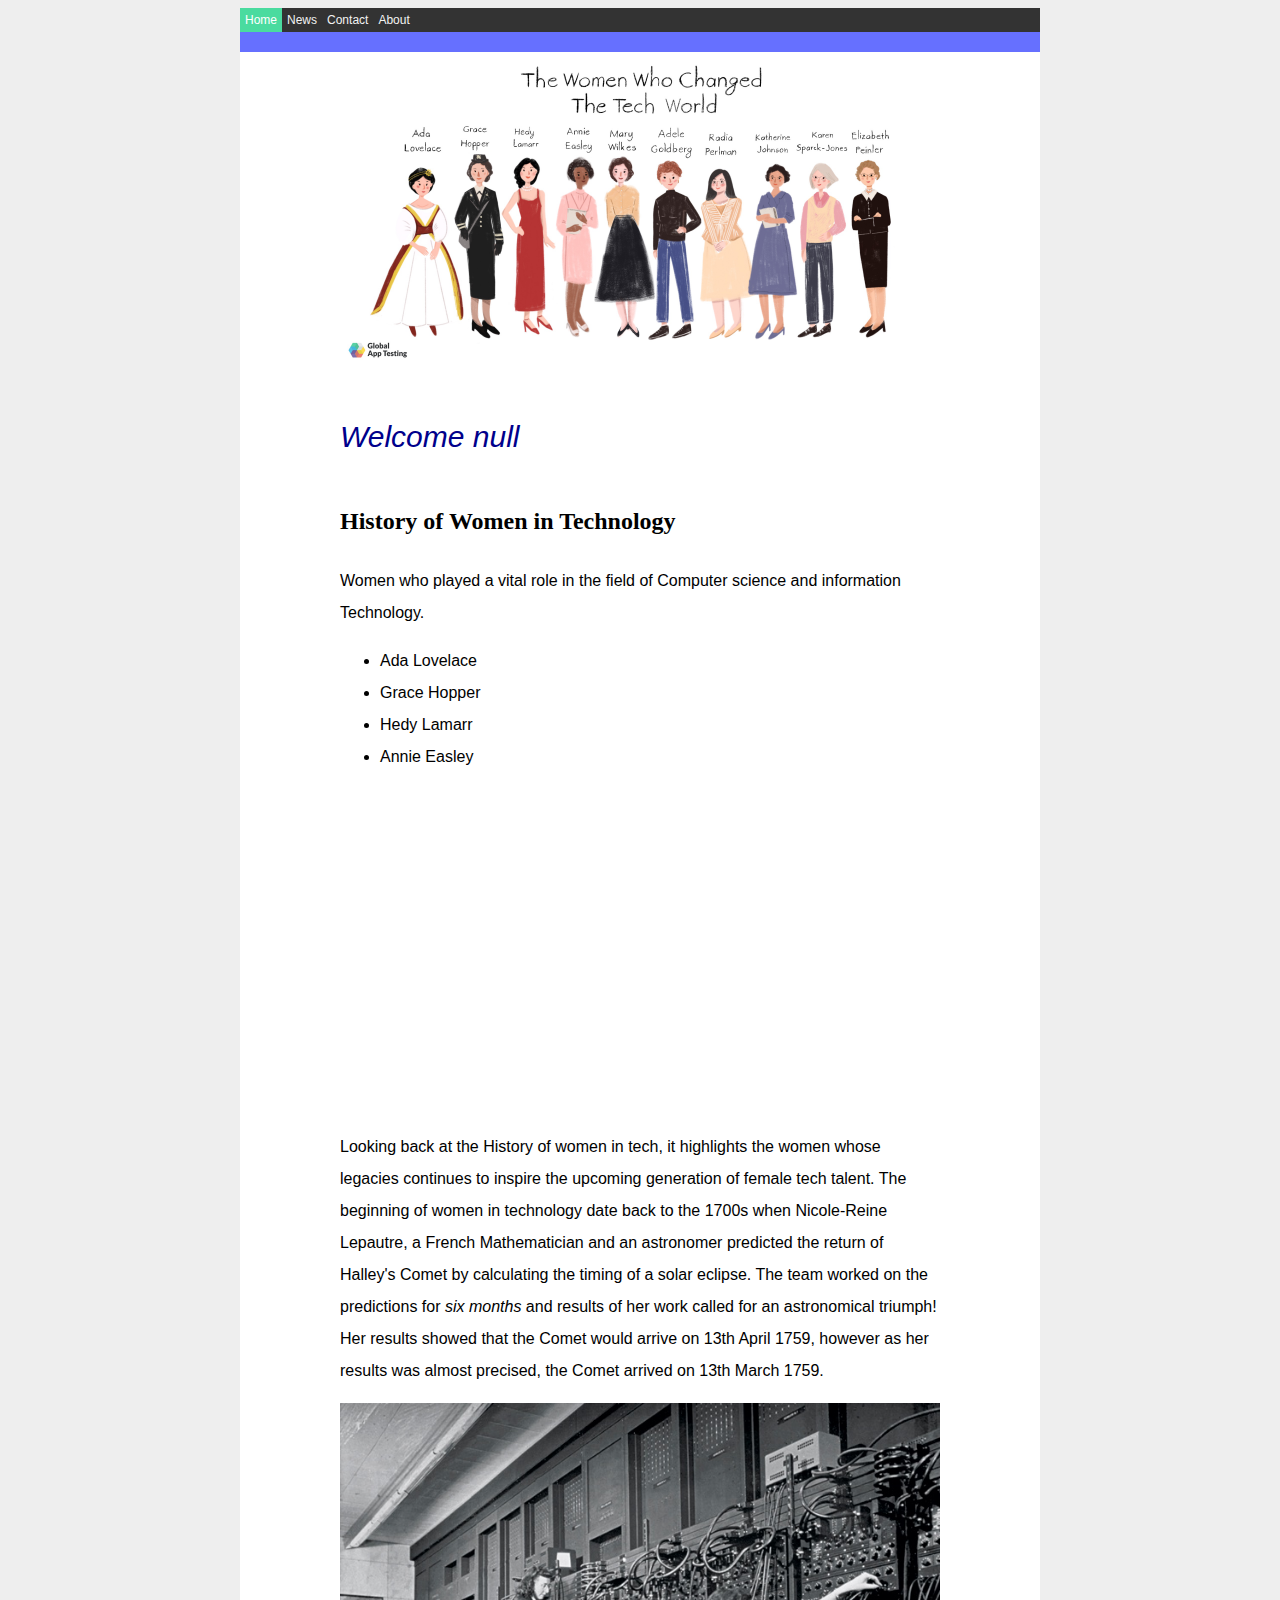
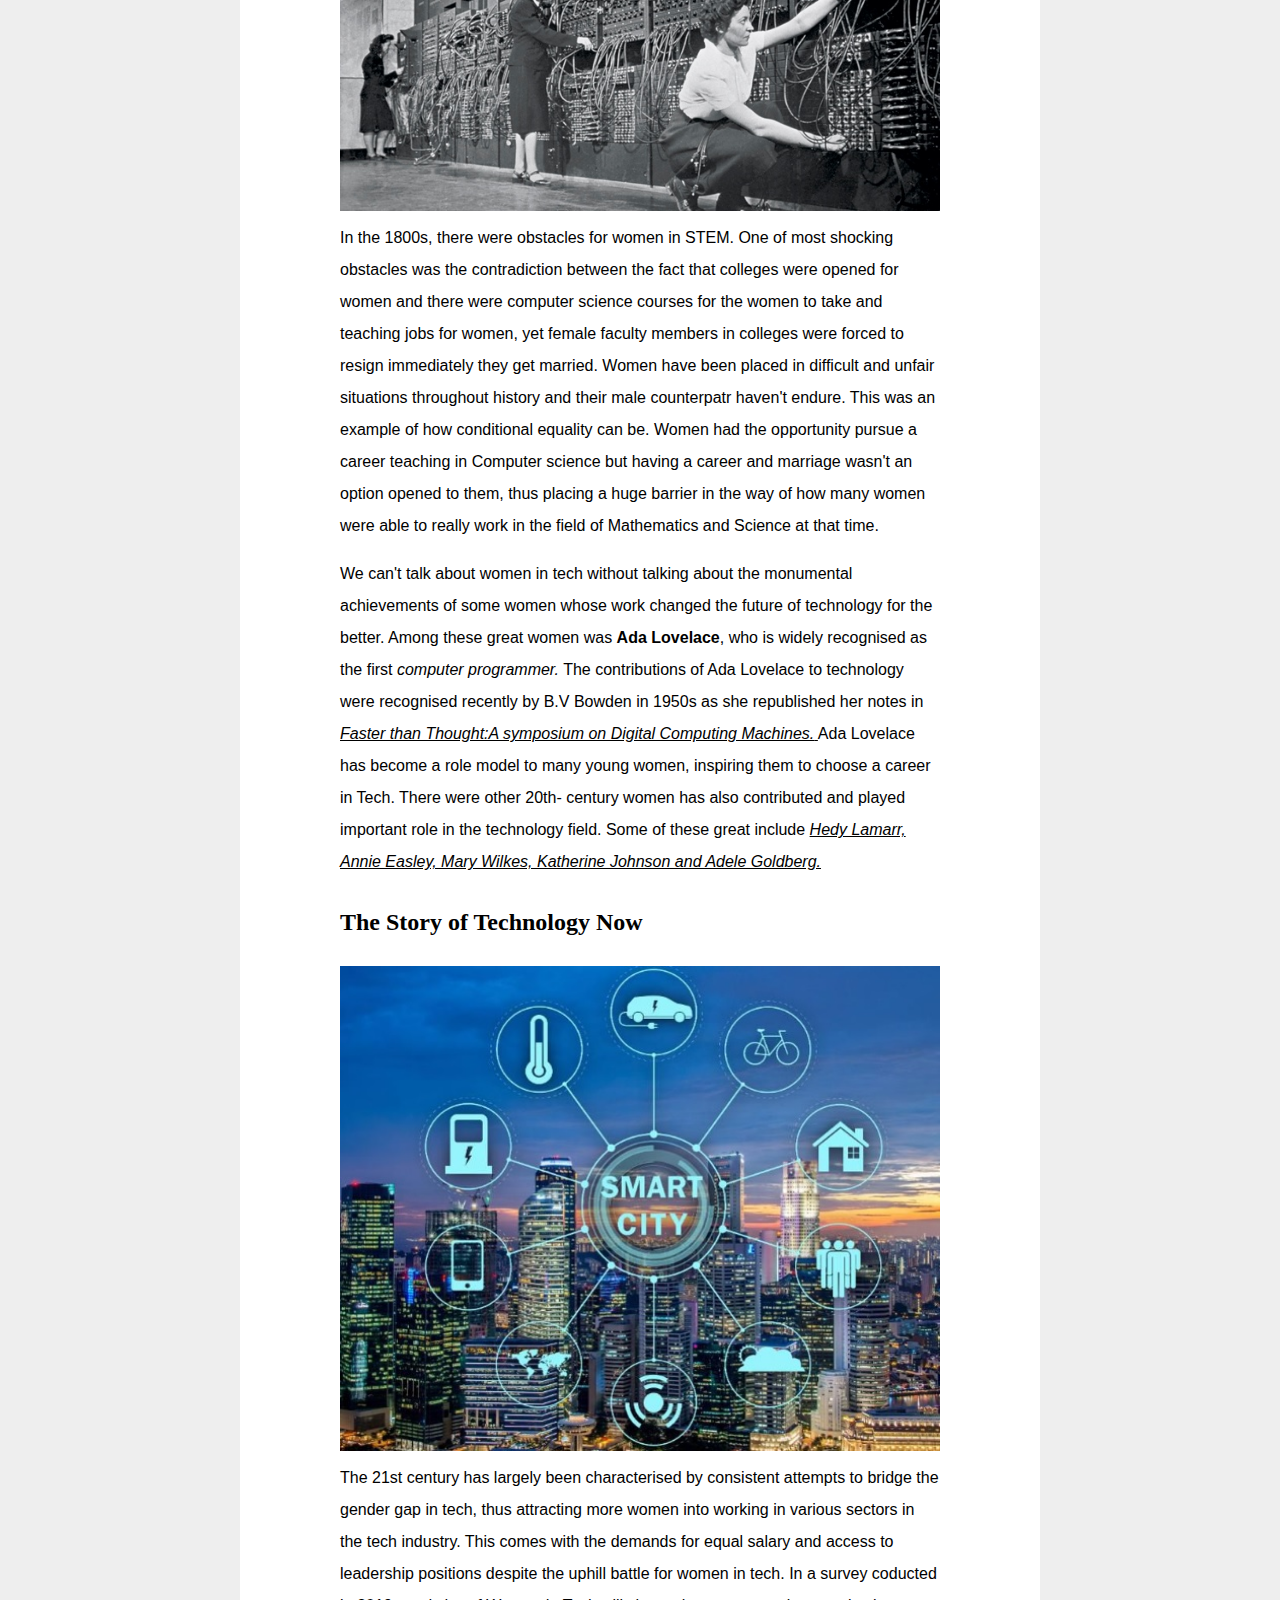
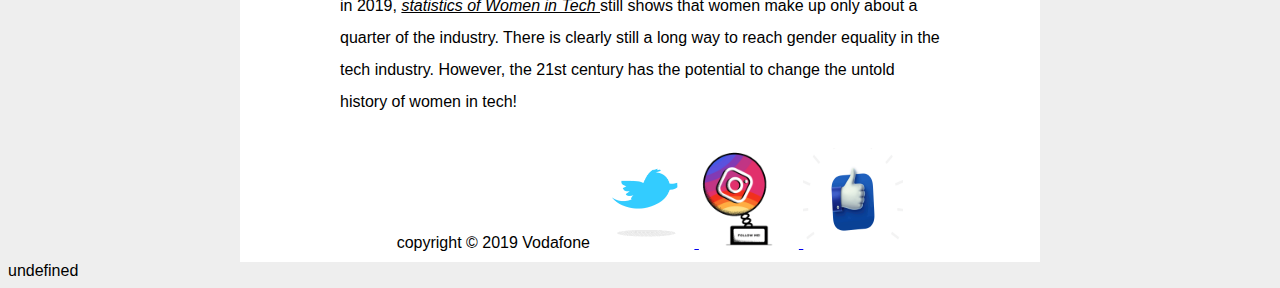
<file: My First Website/index.html>
<!DOCTYPE html>
<html>
    <head>
        <title>womenintech</title>
        <link rel="stylesheet" href="css/css.css" type="text/css" />                     
    </head>
    <body>
        
        <div id="wrapper">
            <div class="topnav">
                <a class="active" href="C:/Users/HP/Desktop/Coding/index.html" target="_blank">Home</a>
                <a href="#news">News</a>
                <a href="#contact">Contact</a>
                <a href="#about">About</a>
            </div>
            <div>
                <h1 id="header"> Women who changed the World Tech </h1> 
            </div>
            <div id="main">
                <img src="img/wit.png" height="100%" width="100%"> 

                <p id="demo" style="color: darkblue; font-size: 30px; font-style: italic;">
                    
                </p>
                <h2>History of Women in Technology</h2>
                <p>Women who played a vital role in the field of Computer science and information Technology. </p>
                
                <ul>
                    <li>Ada Lovelace</li>
                    <li>Grace Hopper</li>
                    <li>Hedy Lamarr</li>
                    <li>Annie Easley</li>
                </ul>
                
                <iframe width="560" height="315" src="https://www.youtube.com/embed/HV2DqkXC1qI" frameborder="0" allow="accelerometer; autoplay; clipboard-write; encrypted-media; gyroscope; picture-in-picture" allowfullscreen></iframe>
                
                <p>Looking back at the History of women in tech, it highlights the women whose legacies continues to inspire the upcoming generation of female tech talent. The beginning of women in technology date back to the 1700s when Nicole-Reine Lepautre,
                    a French Mathematician and an astronomer predicted the return of Halley's Comet by calculating the timing of a solar eclipse. The team worked on the predictions for <i>six months</i> and results of her work called for an astronomical triumph! 
                Her results showed that the Comet would arrive on 13th April 1759, however as her results was almost precised, the Comet arrived on 13th March 1759. 
            </p>
                <img src = "img/wit2.jpg" height="100%" width="100%"> 
            
                <br/> In the 1800s, there were obstacles for women in STEM. One of most shocking obstacles was the contradiction between the fact that colleges were opened for women and there were computer science courses for the women to take and teaching jobs for women, yet female faculty members in colleges 
                were forced to resign immediately they get married. Women have been placed in difficult and unfair situations throughout history and their male counterpatr haven't endure. This was an example of how conditional equality can be. Women had the opportunity pursue a career teaching in Computer science but having a career and marriage wasn't an option opened to them, 
                thus placing a huge barrier in the way of how many women were able to really work in the field of Mathematics and Science at that time.
                <p> We can't talk about women in tech without talking about the monumental achievements of some women whose work changed the future of technology for the better. Among these great women was <b>Ada Lovelace</b>, who is widely recognised as the first <i>computer programmer.</i> The contributions of Ada Lovelace to technology were recognised recently by B.V Bowden in 1950s 
                as she republished her notes in <a href="http://www.computinghistory.org.uk/det/10719/Faster-Than-Thought-A-Symposium-on-Digital-Computing-Machines-1953/" target="_blank" style="color: black;" > <i>Faster than Thought:A symposium on Digital Computing Machines.</i> </a> Ada Lovelace has become a role model to many young women, inspiring them to choose a career in Tech.
                There were other 20th- century women has also contributed and played important role in the technology field. Some of these great include <a href="https://www.womenintech.co.uk/10-famous-women-technology-changed-world/" target="_blank" style="color: black;"> <i> Hedy Lamarr, Annie Easley, Mary Wilkes, Katherine Johnson and Adele Goldberg.</i> </a>  </p>
                <h2> The Story of Technology Now </h2>

                <p> <img src="img/tech1.jpg" height="100%" width="100%"> <br/> The 21st century has largely been characterised by consistent attempts to bridge the gender gap in tech,
                    thus attracting more women into working in various sectors in the tech industry. This comes with the 
                    demands for equal salary and access to leadership positions despite the uphill battle for women in tech.
                    In a survey coducted in 2019, <a href="https://www.womenintech.co.uk/women-technology-survey-2019" target="_blank" style="color: black;"> <i>statistics of Women in Tech </i></a>still shows that women make up only about a quarter of the industry. There is clearly still a long way to reach gender equality in the tech industry.
                    However, the 21st century has the potential to change the untold history of women in tech!
                </p>

                <p> 
               
 
                
                </p>
                <h2>  </h2>
                </div> 
            <div id="footer">
                copyright &copy; 2019 Vodafone
                <a href = "https://twitter.com/" target = "_blank">
                <img src="img/twitter.gif" width="100px" height="100px">
                </a>
                <a href = "https://www.instagram.com/" target = "_blank">
                <img src="img/instagram.gif" width="100px" height="100px">
                </a>
                <a href = "https://web.facebook.com/" target = "_blank" >
                <img src="img/facebook.gif" width="100px" height="100px">
                </a>
            </div>
        </div>
       
        
    </body>
    <script src="./js/app.js"></script> 
</html>
</file>
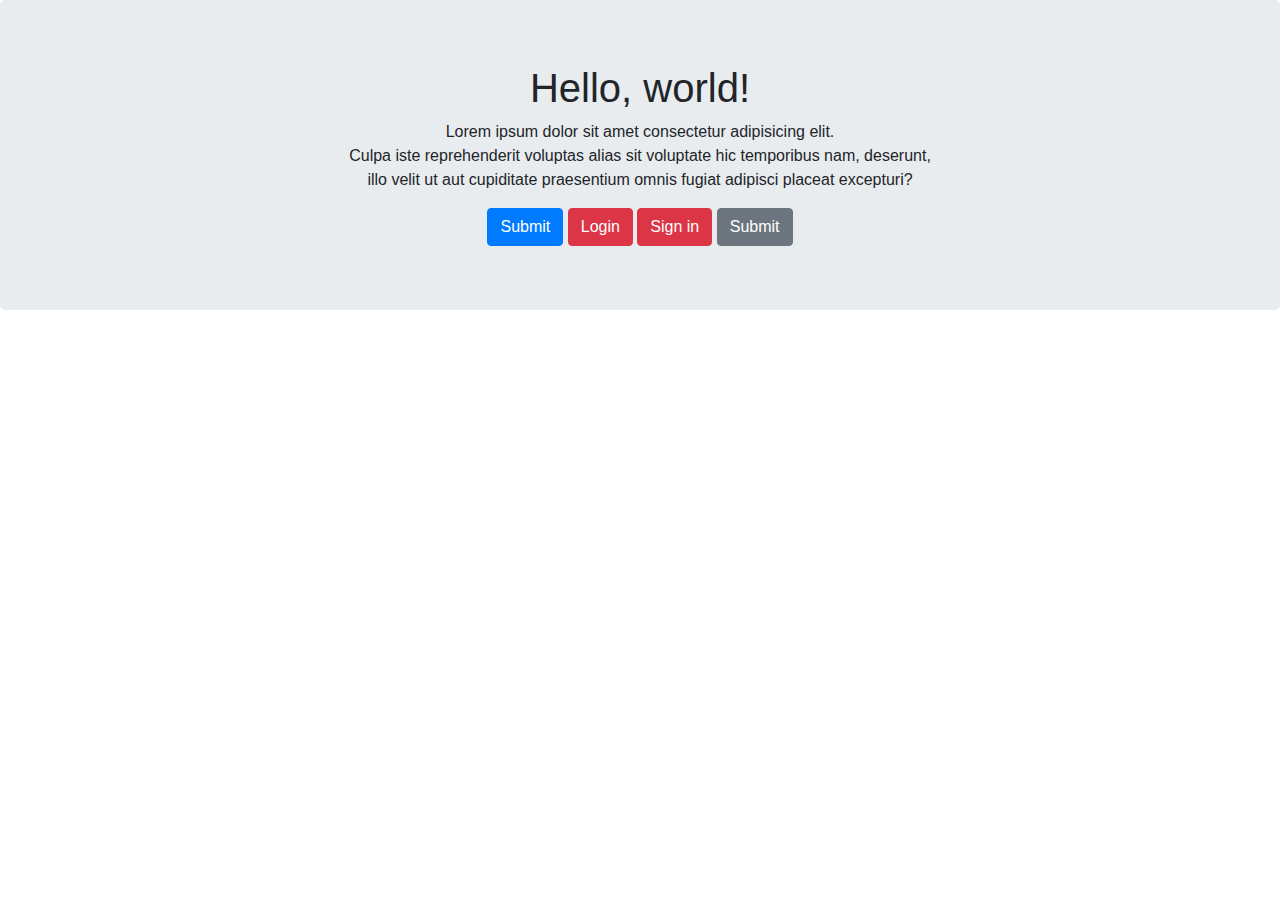
<file: My First Website/Bootstrap/index.html>
<!doctype html>
<html lang="en">
  <head>
    <!-- Required meta tags -->
    <meta charset="utf-8">
    <meta name="viewport" content="width=device-width, initial-scale=1, shrink-to-fit=no">

    <!-- Bootstrap CSS -->
    <link rel="stylesheet" href="https://maxcdn.bootstrapcdn.com/bootstrap/4.0.0/css/bootstrap.min.css" integrity="sha384-Gn5384xqQ1aoWXA+058RXPxPg6fy4IWvTNh0E263XmFcJlSAwiGgFAW/dAiS6JXm" crossorigin="anonymous">

    <title>Hello, world!</title>
  </head>
  <body>
      <div class= "jumbotron text-center">
    <h1>Hello, world!</h1>
    
      
    <p>Lorem ipsum dolor sit amet consectetur adipisicing elit. <br/>Culpa iste reprehenderit voluptas alias sit voluptate hic temporibus nam,
         deserunt, <br/>illo velit ut aut cupiditate praesentium omnis fugiat adipisci placeat excepturi?</p>
         <button type="button" class="btn btn-primary">Submit</button> 
         <button type="button" class="btn btn-danger">Login</button>
         <button type="button" class="btn btn-danger">Sign in</button>
         <button type="button" class="btn btn-secondary">Submit</button>
        </div>
      

    <!-- Optional JavaScript -->
    <!-- jQuery first, then Popper.js, then Bootstrap JS -->
    <script src="https://code.jquery.com/jquery-3.2.1.slim.min.js" integrity="sha384-KJ3o2DKtIkvYIK3UENzmM7KCkRr/rE9/Qpg6aAZGJwFDMVNA/GpGFF93hXpG5KkN" crossorigin="anonymous"></script>
    <script src="https://cdnjs.cloudflare.com/ajax/libs/popper.js/1.12.9/umd/popper.min.js" integrity="sha384-ApNbgh9B+Y1QKtv3Rn7W3mgPxhU9K/ScQsAP7hUibX39j7fakFPskvXusvfa0b4Q" crossorigin="anonymous"></script>
    <script src="https://maxcdn.bootstrapcdn.com/bootstrap/4.0.0/js/bootstrap.min.js" integrity="sha384-JZR6Spejh4U02d8jOt6vLEHfe/JQGiRRSQQxSfFWpi1MquVdAyjUar5+76PVCmYl" crossorigin="anonymous"></script>
  </body>
</html>
</file>
<file: My First Website/css/css.css>
.topnav {
    background-color: #333;
    overflow: hidden;
  }
  
  .topnav a {
    float: left;
    color: #f2f2f2;
    text-align: center;
    padding: 5px 5px;
    text-decoration: none;
    font-size: 12px;
  }
       
  //<script src="https://cdnjs.cloudflare.com/ajax/libs/gsap/3.6.0/gsap.js" integrity="sha512-lpKqZ6ev3aDbtURjo0T1GEL243VzqEhZmYcZMxqebUubn0RkdFYpa4qrZcTweCqCX+BEkBXWdQw3QGM9tuz7Pw==" crossorigin="anonymous"></script>
  
  .topnav a:hover {
    background-color: #ddd;
    color: black;
  }
  
  .topnav a.active {
    background-color: #4adb9f;
    color: white;
  }
  
  body{
     background-color:#EEEEEE;
     font-family: Helvetica, Arial, sans-serif;
    }
  
  #wrapper{
     background-color:white;
     width:800px;
     margin-left:auto;
     margin-right:auto;
     text-align: center;
    }
  
  h1{
  margin:0;}
  
  #header{
     background-color:#6670ff;
     color:white;
     text-align:center;
     padding:10px;
  }
  
  h2 {
    font-family: verdana;
  }
  
  
  #main{
    align-content: left;
      width:600px;
      min-height:400px;
      line-height: 2;
      display: inline-block;
      text-align: left;
   }
  
  
  #footer{
    clear:both;
    padding:10px;
    width:800px;
    float:middle;
    color:black;
    text-align: center;
  }
</file>
